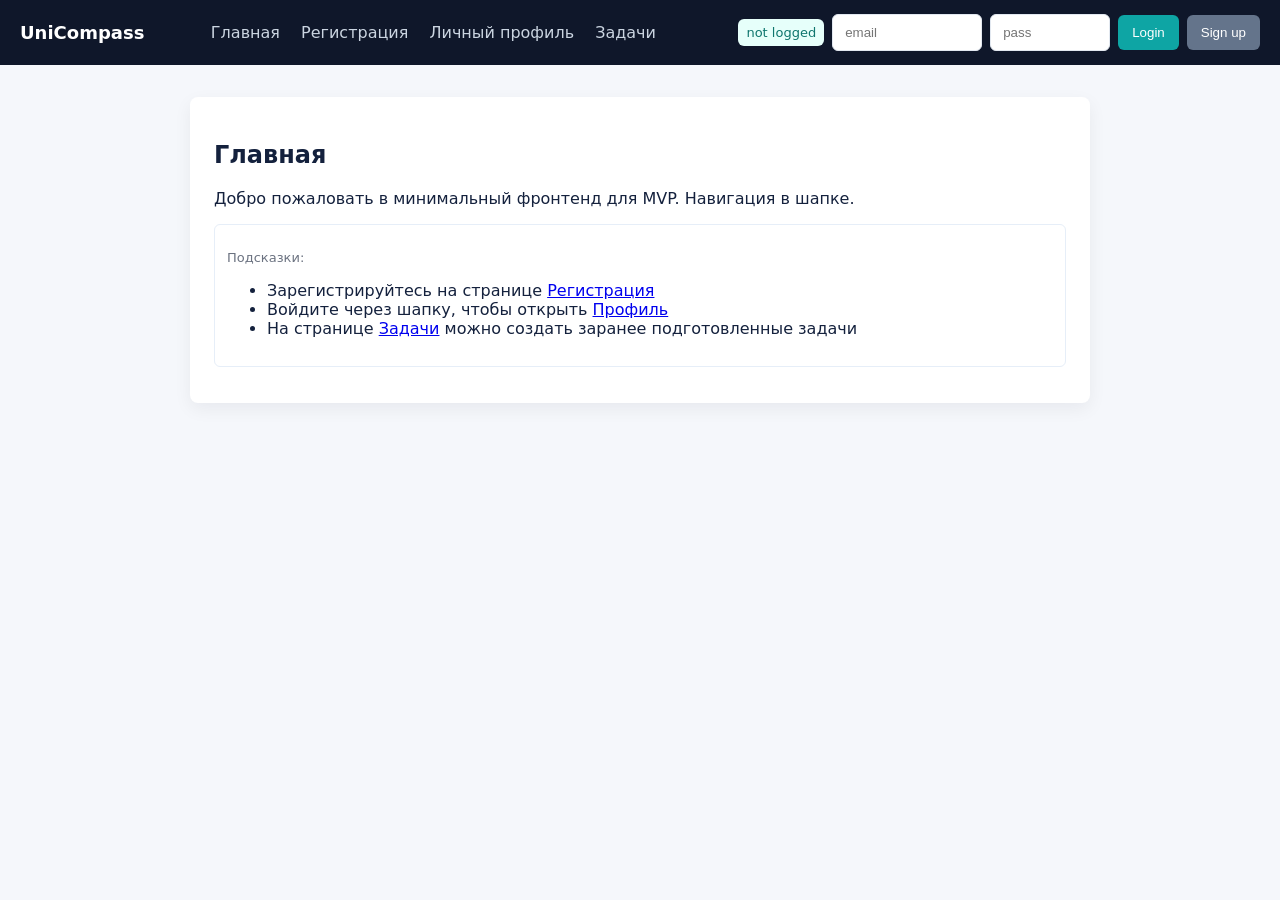
<file: frontend/index.html>
<!doctype html>
<html>
<head>
  <meta charset="utf-8">
  <meta name="viewport" content="width=device-width,initial-scale=1">
  <title>UniCompass - Главная</title>
  <link rel="stylesheet" href="./styles.css">
</head>
<body>
  <header class="header">
    <div class="brand">UniCompass</div>
      <nav>
      <a href="index.html">Главная</a>
      <a href="register.html">Регистрация</a>
      <a href="profile.html">Личный профиль</a>
      <a href="tasks.html">Задачи</a>
    </nav>
    <div class="nav-right">
      <div id="token-badge" class="token-badge">not logged</div>
      <a id="admin-link" href="/admin.html" class="button admin-only hidden" style="display:none">Admin Panel</a>
      <form id="header-login-form" style="display:inline-flex; gap:8px; align-items:center">
        <input id="header-email" placeholder="email" class="input" style="width:150px" />
        <input id="header-password" placeholder="pass" type="password" class="input" style="width:120px" />
        <button class="button" type="submit">Login</button>
      </form>
      <button class="button secondary anon-only" onclick="location.href='register.html'">Sign up</button>
      <button class="button auth-only" onclick="logout()" style="display:none">Logout</button>
    </div>
  </header>

  <main class="container">
    <h2>Главная</h2>
    <p>Добро пожаловать в минимальный фронтенд для MVP. Навигация в шапке.</p>
    <div class="card">
      <p class="small">Подсказки:</p>
      <ul>
        <li>Зарегистрируйтесь на странице <a href="register.html">Регистрация</a></li>
        <li>Войдите через шапку, чтобы открыть <a href="profile.html">Профиль</a></li>
        <li>На странице <a href="tasks.html">Задачи</a> можно создать заранее подготовленные задачи</li>
      </ul>
    </div>
  </main>

  <script src="./app.js"></script>
</body>
</html>
</file>
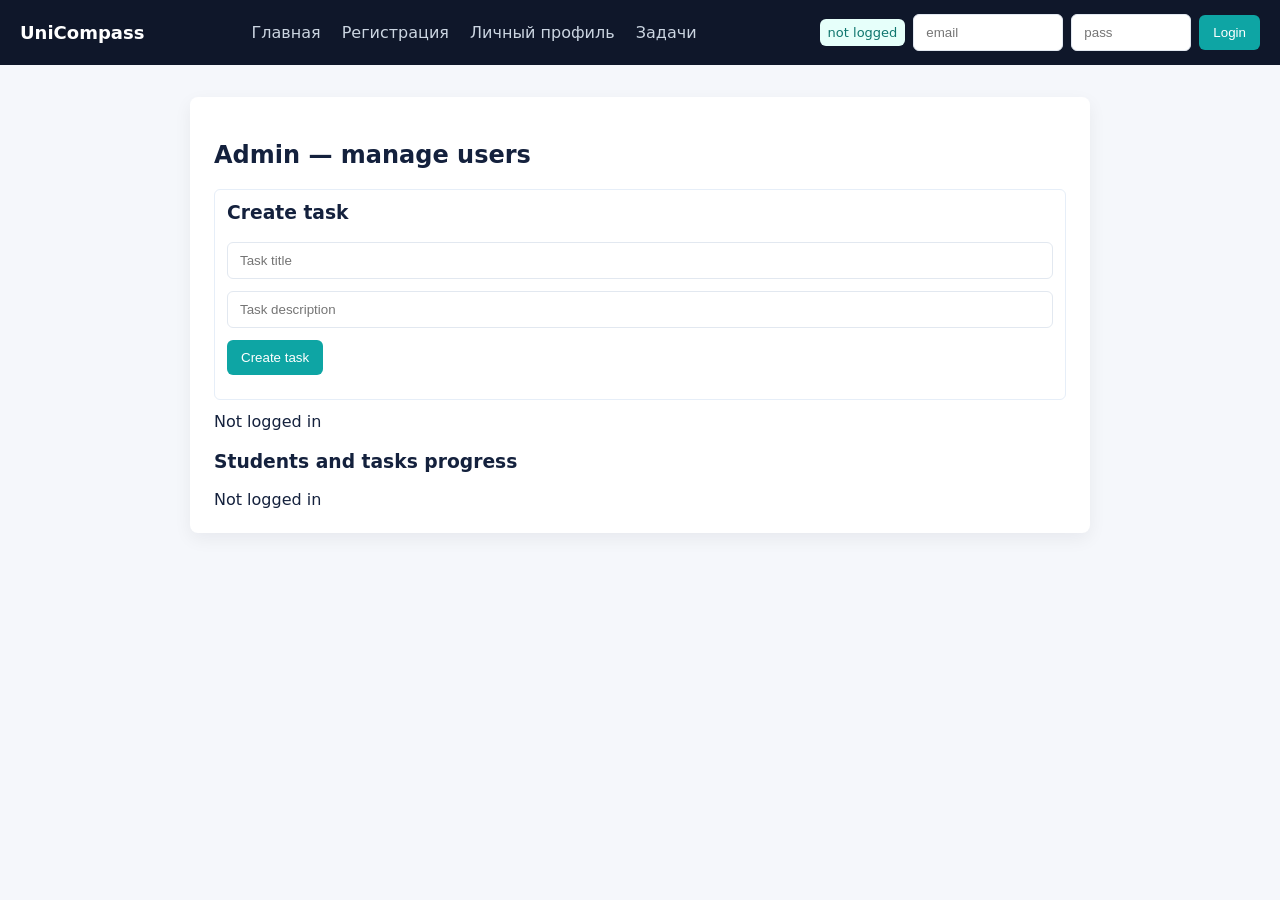
<file: frontend/admin.html>
<!doctype html>
<html>
<head>
  <meta charset="utf-8">
  <meta name="viewport" content="width=device-width,initial-scale=1">
  <title>Admin — UniCompass</title>
  <link rel="stylesheet" href="./styles.css">
</head>
<body>
  <header class="header">
    <div class="brand">UniCompass</div>
    <nav>
      <a href="index.html">Главная</a>
      <a href="register.html">Регистрация</a>
      <a href="profile.html">Личный профиль</a>
      <a href="tasks.html">Задачи</a>
    </nav>
    <div class="nav-right">
      <div id="token-badge" class="token-badge">not logged</div>
      <form id="header-login-form" style="display:inline-flex; gap:8px; align-items:center">
        <input id="header-email" placeholder="email" class="input" style="width:150px" />
        <input id="header-password" placeholder="pass" type="password" class="input" style="width:120px" />
        <button class="button" type="submit">Login</button>
      </form>
      <button class="button auth-only" onclick="logout()" style="display:none">Logout</button>
    </div>
  </header>

  <main class="container">
    <h2>Admin — manage users</h2>
    <div class="card" style="margin-bottom:12px">
      <h3 style="margin-top:0">Create task</h3>
      <div class="form-row">
        <input id="new-task-title" class="input" placeholder="Task title" />
      </div>
      <div class="form-row">
        <input id="new-task-description" class="input" placeholder="Task description" />
      </div>
      <div class="form-row">
        <button class="button" onclick="createTaskManual()">Create task</button>
      </div>
    </div>
    <div id="admin-root">Loading...</div>

    <h3 style="margin-top:20px">Students and tasks progress</h3>
    <div id="assignments-root">Loading...</div>
  </main>

  <script src="./app.js"></script>
  <script>
    async function loadAdmin(){
      const token = getToken();
      if(!token){
        document.getElementById('admin-root').innerHTML='Not logged in';
        document.getElementById('assignments-root').innerHTML='Not logged in';
        return;
      }

      const res = await fetch('/admin/users', { headers:{ 'Authorization': 'Bearer '+token } });
      if(!res.ok){
        document.getElementById('admin-root').innerHTML='Forbidden or error';
        document.getElementById('assignments-root').innerHTML='Forbidden or error';
        return;
      }

      const users = await res.json();
      const tasksRes = await fetch('/task/', { headers: { 'Authorization': 'Bearer ' + token } });
      const tasks = tasksRes.ok ? await tasksRes.json() : [];

      document.getElementById('admin-root').innerHTML = users.map(u=>`
        <div class="card">
          <strong>${u.first_name} ${u.last_name} ${u.is_admin? '(admin)':''}</strong>
          <div class="small">email: ${u.email}</div>
          <div style="margin-top:8px">
            <label>Assign task:</label>
            <select id="task-select-${u.id}">${tasks.map(t=>`<option value="${t.id}">${t.title}</option>`).join('')}</select>
            <button class="button" onclick="assignTo(${u.id})">Assign</button>
          </div>
        </div>
      `).join('');

      const reportRes = await fetch('/admin/student-tasks', { headers:{ 'Authorization': 'Bearer '+token } });
      if(!reportRes.ok){
        document.getElementById('assignments-root').innerHTML = 'Failed to load report';
        return;
      }

      const rows = await reportRes.json();
      renderStudentTaskReport(rows);
    }

    function renderStudentTaskReport(rows){
      const root = document.getElementById('assignments-root');
      if(!rows || !rows.length){
        root.innerHTML = '<p class="small">No students or tasks yet</p>';
        return;
      }

      const byStudent = {};
      for(const row of rows){
        const key = row.student_id;
        if(!byStudent[key]) byStudent[key] = { name: row.student_name, email: row.student_email, items: [] };
        byStudent[key].items.push(row);
      }

      root.innerHTML = Object.values(byStudent).map(student => `
        <div class="card">
          <strong>${student.name}</strong>
          <div class="small">email: ${student.email}</div>
          <div style="margin-top:8px">
            ${student.items.map(item => `
              <div class="small">
                ${item.task_title} — ${item.is_completed ? 'выполнено' : (item.status === 'not assigned' ? 'не назначено' : 'не выполнено')}
              </div>
            `).join('')}
          </div>
        </div>
      `).join('');
    }

    async function createTaskManual(){
      const title = (document.getElementById('new-task-title').value || '').trim();
      const description = (document.getElementById('new-task-description').value || '').trim();
      const token = getToken();
      if(!token){ alert('Not logged in'); return; }
      if(!title){ alert('Title is required'); return; }

      const res = await fetch('/task/', {
        method: 'POST',
        headers: {
          'Content-Type': 'application/json',
          'Authorization': 'Bearer ' + token,
        },
        body: JSON.stringify({ title, description: description || null })
      });

      if(!res.ok){
        alert('Create task failed');
        return;
      }

      document.getElementById('new-task-title').value = '';
      document.getElementById('new-task-description').value = '';
      alert('Task created');
      loadAdmin();
    }

    async function assignTo(userId){
      const sel = document.getElementById('task-select-'+userId);
      const taskId = sel.value;
      const token = getToken();
      const res = await fetch('/admin/assign?student_id='+userId+'&task_id='+taskId, { method:'POST', headers:{ 'Authorization':'Bearer '+token }});
      if(!res.ok){ alert('Assign failed'); return }
      alert('Assigned');
      loadAdmin();
    }
    window.addEventListener('DOMContentLoaded', loadAdmin);
  </script>
</body>
</html>
</file>
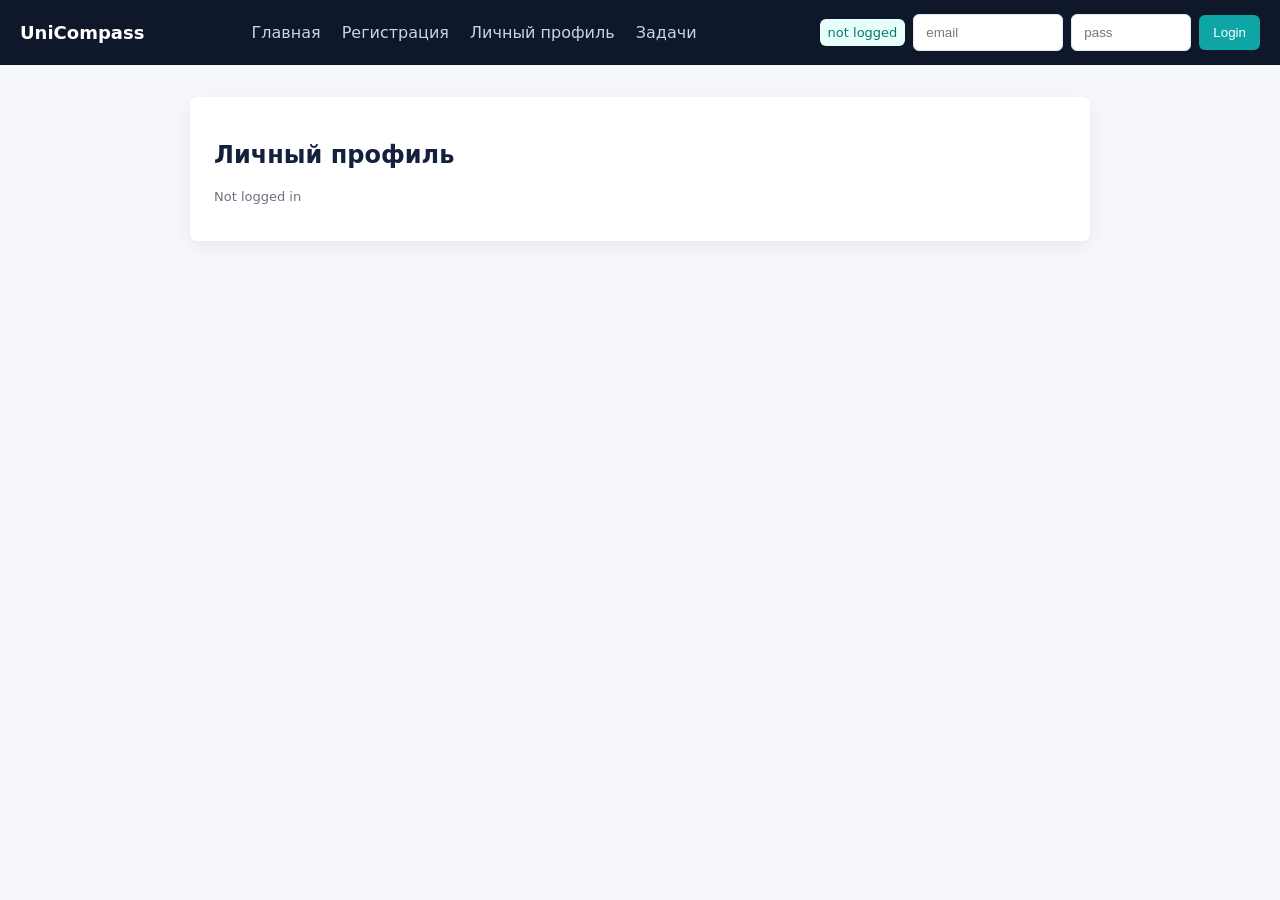
<file: frontend/profile.html>
<!doctype html>
<html>
<head>
  <meta charset="utf-8">
  <meta name="viewport" content="width=device-width,initial-scale=1">
  <title>Профиль — UniCompass</title>
  <link rel="stylesheet" href="./styles.css">
</head>
<body>
  <header class="header">
    <div class="brand">UniCompass</div>
    <nav>
      <a href="index.html">Главная</a>
      <a href="register.html">Регистрация</a>
      <a href="profile.html">Личный профиль</a>
      <a href="tasks.html">Задачи</a>
    </nav>
    <div class="nav-right">
      <div id="token-badge" class="token-badge">not logged</div>
      <a id="admin-link" href="/admin.html" class="button admin-only hidden" style="display:none">Admin Panel</a>
      <form id="header-login-form" style="display:inline-flex; gap:8px; align-items:center">
        <input id="header-email" placeholder="email" class="input" style="width:150px" />
        <input id="header-password" placeholder="pass" type="password" class="input" style="width:120px" />
        <button class="button" type="submit">Login</button>
      </form>
      <button class="button auth-only" onclick="logout()" style="display:none">Logout</button>
    </div>
  </header>

  <main class="container">
    <h2>Личный профиль</h2>
    <div id="profile-root">Loading…</div>
  </main>

  <script src="./app.js"></script>
  <script>window.addEventListener('DOMContentLoaded', loadProfile);</script>
</body>
</html>
</file>
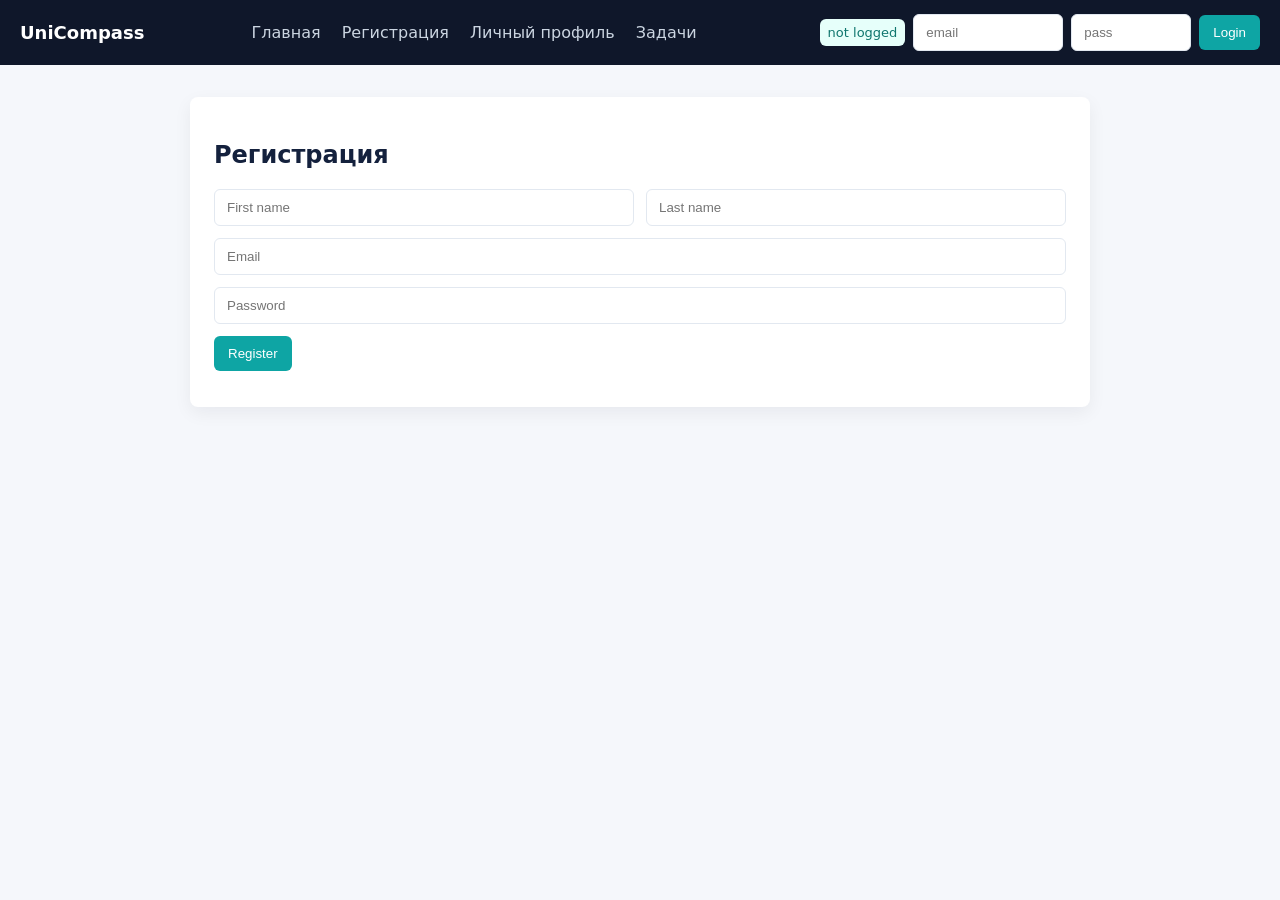
<file: frontend/register.html>
<!doctype html>
<html>
<head>
  <meta charset="utf-8">
  <meta name="viewport" content="width=device-width,initial-scale=1">
  <title>Регистрация — UniCompass</title>
  <link rel="stylesheet" href="./styles.css">
</head>
<body>
  <header class="header">
    <div class="brand">UniCompass</div>
    <nav>
      <a href="index.html">Главная</a>
      <a href="register.html">Регистрация</a>
      <a href="profile.html">Личный профиль</a>
      <a href="tasks.html">Задачи</a>
    </nav>
    <div class="nav-right">
      <div id="token-badge" class="token-badge">not logged</div>
      <a id="admin-link" href="/admin.html" class="button admin-only hidden" style="display:none">Admin Panel</a>
      <form id="header-login-form" style="display:inline-flex; gap:8px; align-items:center">
        <input id="header-email" placeholder="email" class="input" style="width:150px" />
        <input id="header-password" placeholder="pass" type="password" class="input" style="width:120px" />
        <button class="button" type="submit">Login</button>
      </form>
      <button class="button auth-only" onclick="logout()" style="display:none">Logout</button>
    </div>
  </header>

  <main class="container">
    <h2>Регистрация</h2>
    <form onsubmit="registerForm(event)">
      <div class="form-row">
        <input id="r-first" class="input" placeholder="First name" required>
        <input id="r-last" class="input" placeholder="Last name" required>
      </div>
      <div class="form-row">
        <input id="r-email" class="input" type="email" placeholder="Email" required>
      </div>
      <div class="form-row">
        <input id="r-pass" class="input" type="password" placeholder="Password" required>
      </div>
      <div class="form-row">
        <button class="button" type="submit">Register</button>
      </div>
    </form>
  </main>

  <script src="./app.js"></script>
</body>
</html>
</file>
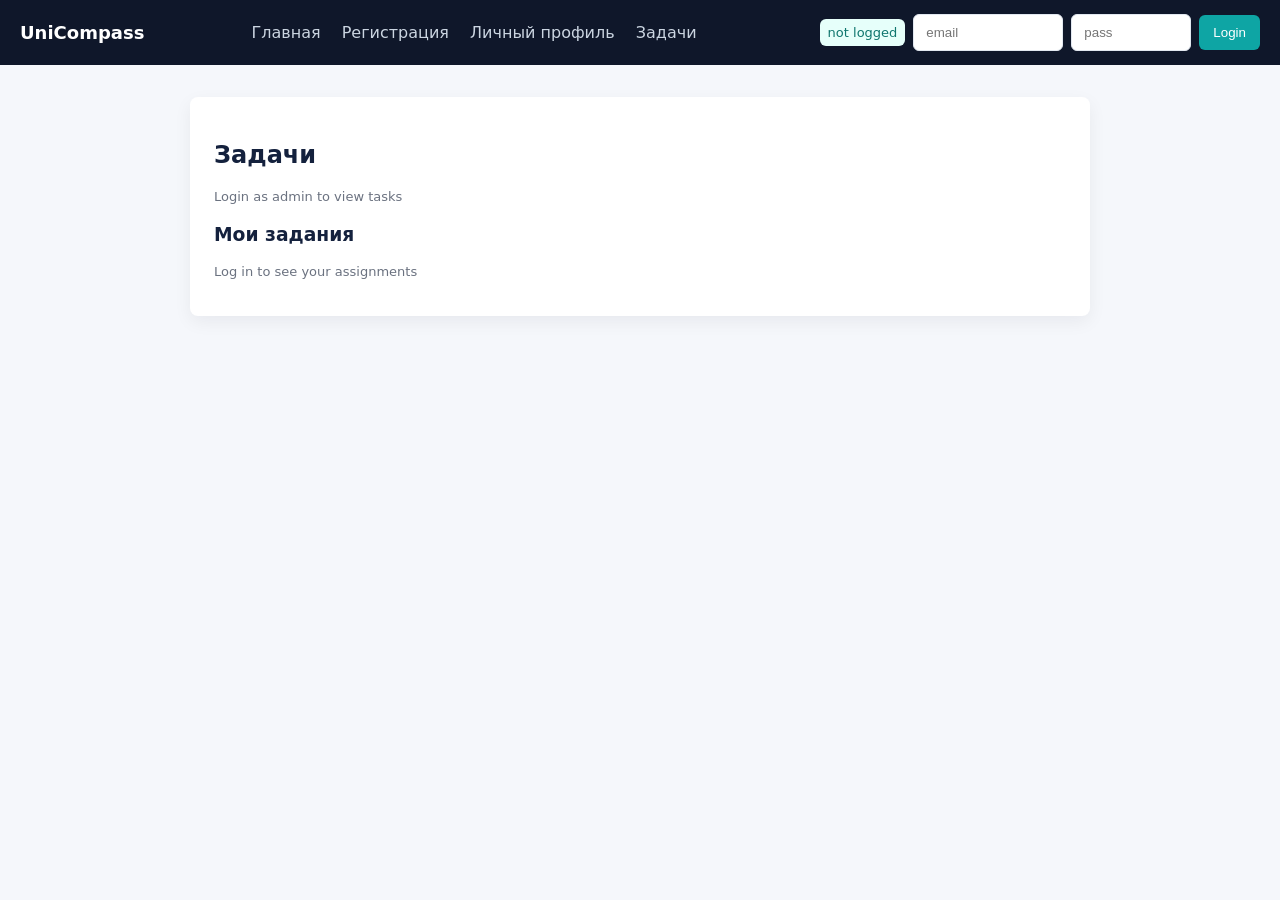
<file: frontend/tasks.html>
<!doctype html>
<html>
<head>
  <meta charset="utf-8">
  <meta name="viewport" content="width=device-width,initial-scale=1">
  <title>Задачи — UniCompass</title>
  <link rel="stylesheet" href="./styles.css">
</head>
<body>
  <header class="header">
    <div class="brand">UniCompass</div>
    <nav>
      <a href="index.html">Главная</a>
      <a href="register.html">Регистрация</a>
      <a href="profile.html">Личный профиль</a>
      <a href="tasks.html">Задачи</a>
    </nav>
    <div class="nav-right">
      <div id="token-badge" class="token-badge">not logged</div>
      <a id="admin-link" href="/admin.html" class="button admin-only hidden" style="display:none">Admin Panel</a>
      <form id="header-login-form" style="display:inline-flex; gap:8px; align-items:center">
        <input id="header-email" placeholder="email" class="input" style="width:150px" />
        <input id="header-password" placeholder="pass" type="password" class="input" style="width:120px" />
        <button class="button" type="submit">Login</button>
      </form>
      <button class="button auth-only" onclick="logout()" style="display:none">Logout</button>
    </div>
  </header>

  <main class="container">
    <h2>Задачи</h2>
    <div style="margin-bottom:12px">
      <button class="button admin-only" onclick="seedTasks()" style="display:none">Seed 10 tasks</button>
      <button class="button secondary admin-only" onclick="loadTasks()" style="display:none">Refresh</button>
    </div>
    <div id="tasks-root">Loading…</div>

    <h3 style="margin-top:20px">Мои задания</h3>
    <div id="my-tasks-root">Loading…</div>
  </main>

  <script src="./app.js"></script>
  <script>window.addEventListener('DOMContentLoaded', loadTasks);</script>
</body>
</html>
</file>
<file: frontend/styles.css>
* { box-sizing: border-box; }
body { font-family: Inter, system-ui, -apple-system, 'Segoe UI', Roboto, 'Helvetica Neue', Arial; margin: 0; background:#f5f7fb; color:#14213d; }
.header { background: #0f172a; color: #fff; padding: 14px 20px; display:flex; align-items:center; justify-content:space-between; }
.header .brand { font-weight:700; font-size:18px; }
.header nav a { color:#cbd5e1; margin-right:16px; text-decoration:none }
.container { max-width:900px; margin:32px auto; background:#fff; padding:24px; border-radius:8px; box-shadow:0 6px 18px rgba(16,24,40,0.06); }
.form-row { display:flex; gap:12px; margin-bottom:12px; }
.input, textarea{ width:100%; padding:10px 12px; border:1px solid #e2e8f0; border-radius:6px; }
.button { background:#0ea5a4; color:#fff; padding:10px 14px; border:none; border-radius:6px; cursor:pointer; }
.button.secondary{ background:#64748b }
.card { padding:12px; border:1px solid #e6eef8; border-radius:6px; margin-bottom:12px }
.small { font-size:13px; color:#6b7280 }
.nav-right { display:flex; gap:8px; align-items:center }
.token-badge{ background:#e6fffa; color:#0f766e; padding:6px 8px; border-radius:6px; font-size:13px }
.hidden{ display:none }

@media (max-width:700px){ .form-row{ flex-direction:column } }
</file>
